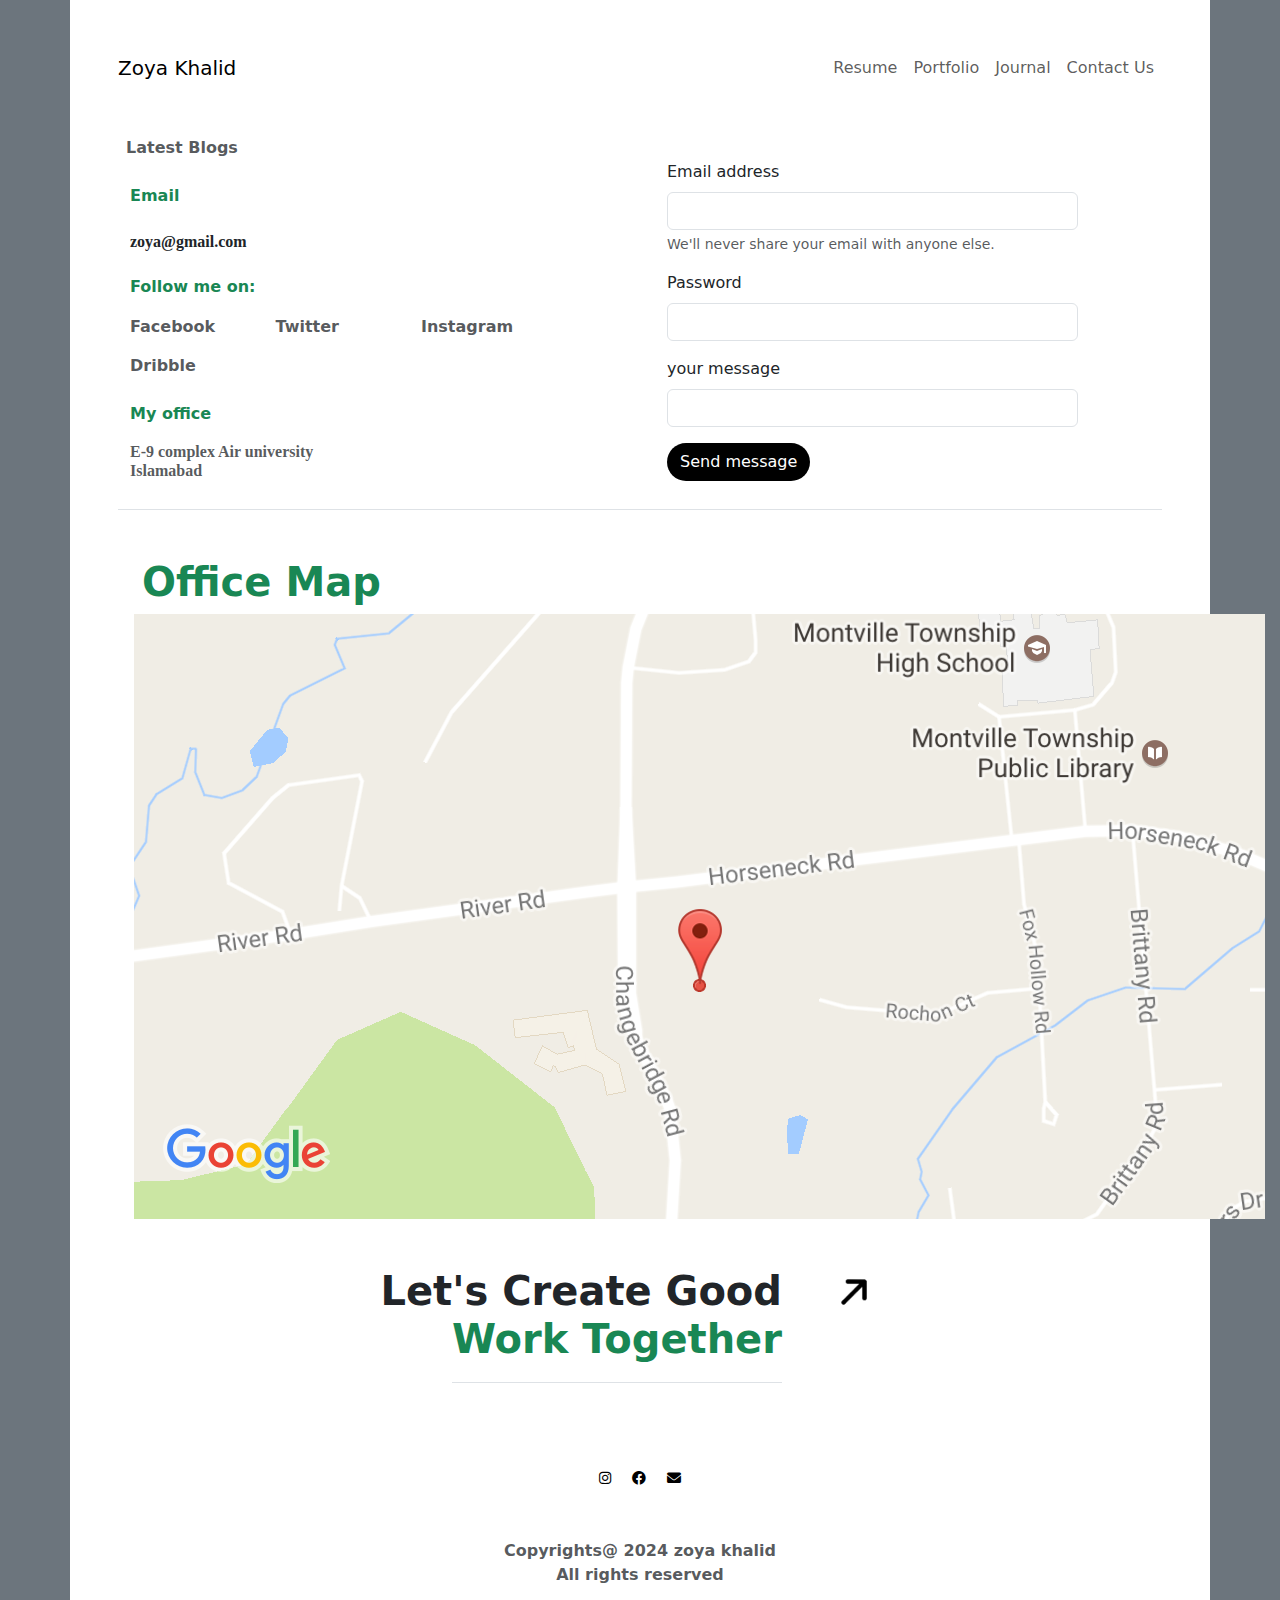
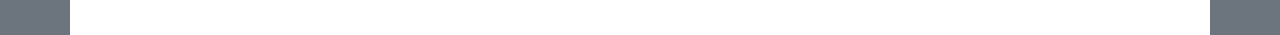
<file: contact.html>
<!DOCTYPE html>
<html lang="en">
<head>
    <meta charset="UTF-8">
    <meta name="viewport" content="width=device-width, initial-scale=1.0">
    <title>Document</title>
    <link rel="stylesheet" href=https://cdn.jsdelivr.net/npm/bootstrap@5.3.3/dist/css/bootstrap.min.css rel="stylesheet">
    <link rel="stylesheet" href="https://cdnjs.cloudflare.com/ajax/libs/font-awesome/6.0.0-beta3/css/all.min.css">
    <link rel="stylesheet" href="https://cdn.jsdelivr.net/npm/bootstrap-icons@1.8.1/font/bootstrap-icons.css"> 
    <link rel="stylesheet" href="style.css">


<style>
    .icon-black{
    color: black;
}
.border-bottom {
        border-bottom: 2px solid black; 
        padding-bottom: 20px; 
    }
</style>


</head>
<body>
    <body class="bg-secondary">
        <section class="container bg-white p-5 ">
            <nav class="navbar navbar-expand-lg navbar-light bg-white p-0 m-0">
                <a class="navbar-brand" href="index.html">Zoya Khalid</a>
                <div class="collapse navbar-collapse justify-content-end">
                    <ul class="navbar-nav">
                        <li class="nav-item">
                            <a class="nav-link" href="resume.html">Resume</a>
                        </li>
                        <li class="nav-item">
                            <a class="nav-link" href="portfolio.html">Portfolio</a>
                        </li>
                        <li class="nav-item">
                            <a class="nav-link" href="journal.html">Journal</a>
                        </li>
                        <li class="nav-item">
                            <a class="nav-link" href="contact.html">Contact Us</a>
                        </li>
                    </ul>
                </div>
            </nav>
            <div class="pt-5">
                <b class="text-muted ms-2 mb-3">Latest Blogs</b>
                <!-- <h1 class="ms-4"><b>REAL STORIES</b></h1> -->
            </div>
            <div class="container">
                <div class="row border-bottom">
                    <div class="col-6">
                        <div class="mt-4">
                        <b class="text-success">Email</b>
                        </div>
                        <br>
                        <h6 class=" mb-4"><b>zoya@gmail.com</b></h6>
                        <b class="text-success mt-4">Follow me on:</b>
                        <div class="row mb-4 mt-3">
                            <div class="col-3">
                                <b class="text-muted">Facebook</b>
                            </div>
                            <div class="col-3">
                                <b class="text-muted">Twitter</b>
                            </div>
                            <div class="col-3">
                                <b class="text-muted">Instagram</b>
                            </div>
                            <div class="col-3">
                                <b class="text-muted">Dribble</b>
                            </div>
                        </div>
                        <b class="text-success mb-3">My office</b>
                        <div class="mt-3">
                        <h6 class="text-muted"><b>E-9 complex Air university<br>Islamabad</b></h6>
                        </div>

                    </div>

                    <div class="col-5">
                        <form>
                            <div class="mb-3">
                              <label for="exampleInputEmail1" class="form-label">Email address</label>
                              <input type="email" class="form-control" id="exampleInputEmail1" aria-describedby="emailHelp">
                              <div id="emailHelp" class="form-text">We'll never share your email with anyone else.</div>
                            </div>
                            <div class="mb-3">
                              <label for="exampleInputPassword1" class="form-label">Password</label>
                              <input type="password" class="form-control" id="exampleInputPassword1">
                            </div>
                            <div class="mb-3">
                                <label for="exampleInputPassword1" class="form-label">your message</label>
                                <input type="password" class="form-control" id="exampleInputPassword1">
                              </div>
                           
                            <button type="submit" class="btn btn-outline" style="border-radius: 50px; color: white; background-color: black;">Send message</button>
                            <!-- <a href="#" class="btn btn-outline" style="border-radius: 50px; border:solid slateblue 1px; color: black;background-color: whitesmoke;">zoya khalid</a> -->
                          </form>
                    </div>
                </div>


            </div>
            <h1 class="ms-4 text-success mt-5"><b>Office Map</b></h1> 
            <div class="ms-3">
                <img src="images/m2.png" alt="">
            </div>
            
            <div class="container">
                <div class="row align-item-center m-5">
                    <div class="col-8 ps-5 text-end">
                <h1><b>Let's Create Good</b><br><b class="text-success border-bottom">Work Together
                </b></h1>
                    </div>
                    <div class="col-3 text-start"style="margin: left 0; margin: right 50px;" >
                        <a href="webpage.html"><img src="images/arrow up.png" alt="" class=" ms-2" style="height: auto; width:50px;"></a>
                </div>
                </div>
                </div>
        
                    
                </div>
                <div class="text-center mt-3 text-success pt-5">
                    <a href="#" class="text-decoration-none">
                        <i class="fab fa-instagram fa-sm mx-2 icon-black"></i>
                    </a>
                    <a href="#" class="text-decoration-none">
                        <i class="fab fa-facebook fa-sm mx-2 icon-black"></i>
                    </a>
                    <a href="#" class="text-decoration-none">
                        <i class="fas fa-envelope fa-sm mx-2 icon-black"></i>
                    </a>
                    </div>
    <div class="text-center pt-5">
                        <b class="text-muted">Copyrights@ 2024 zoya khalid<br> All rights reserved</b>
    </div>
</body>
</html>
</file>
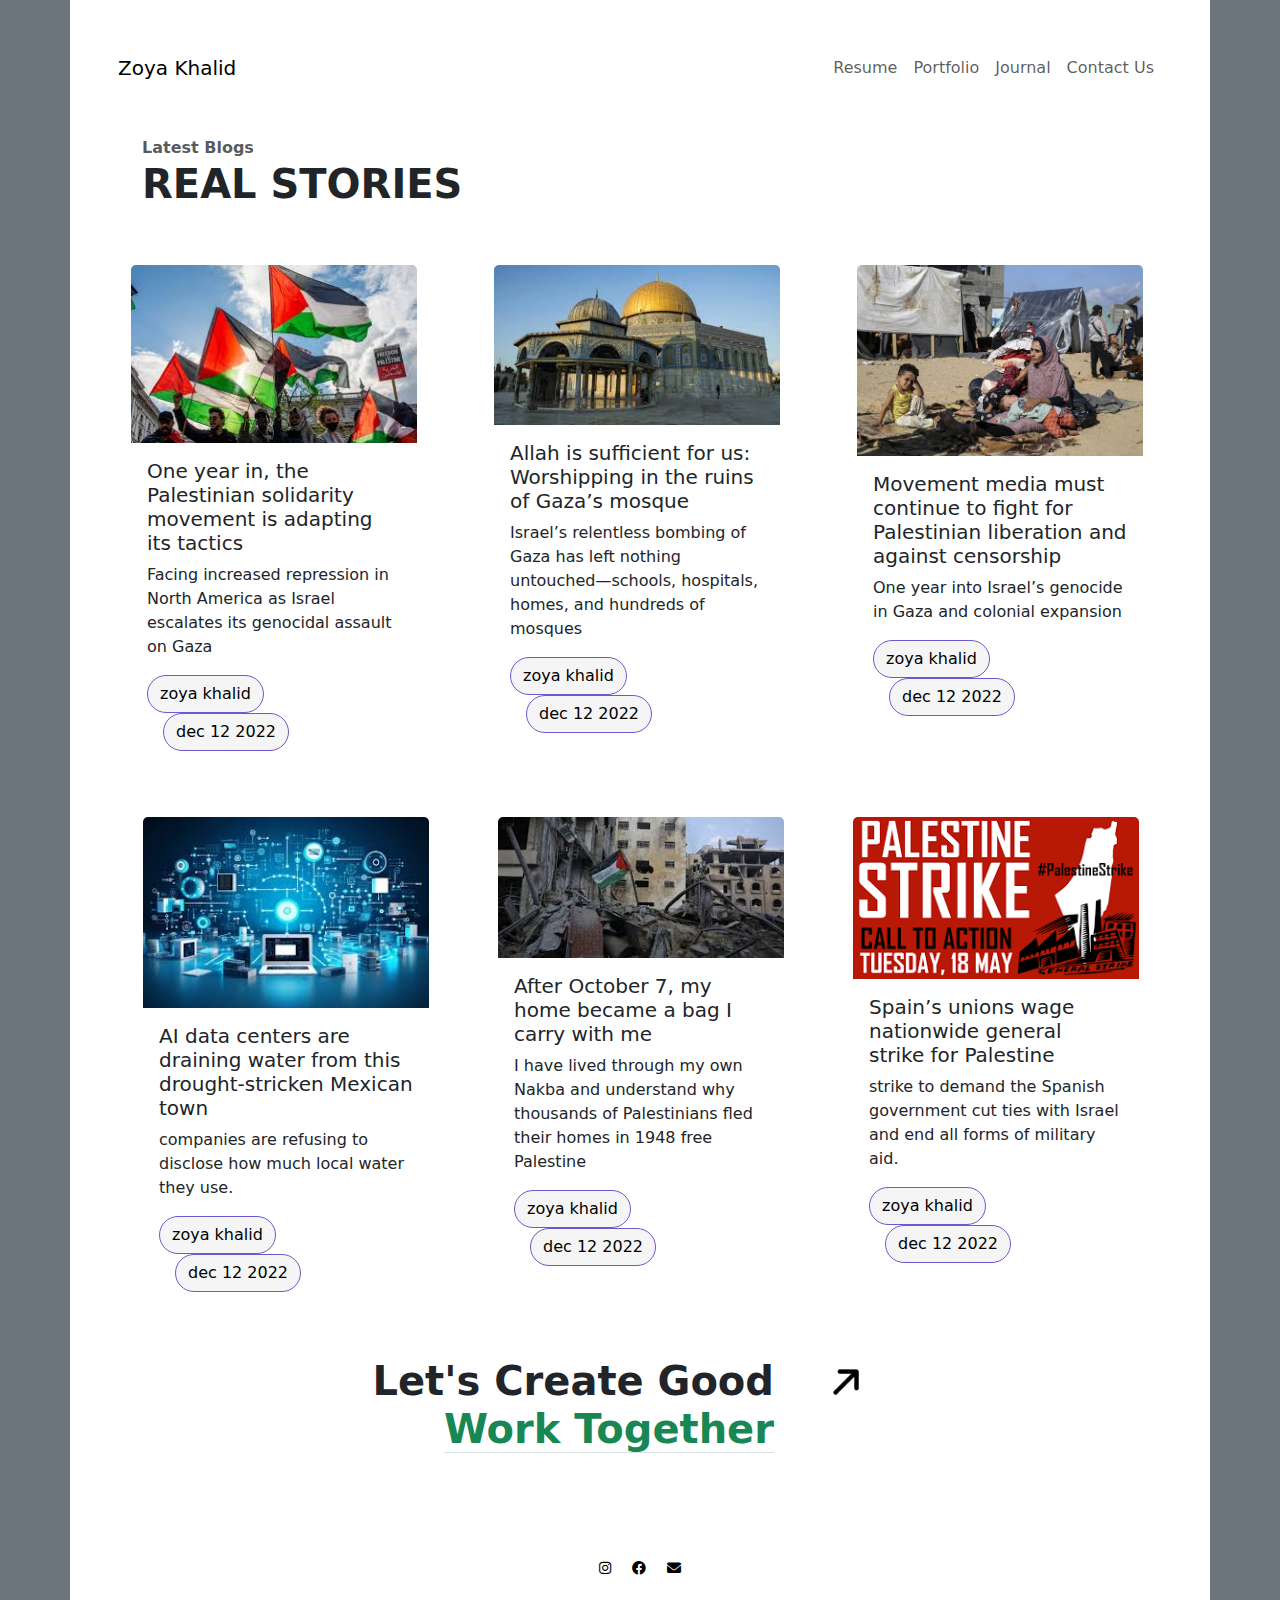
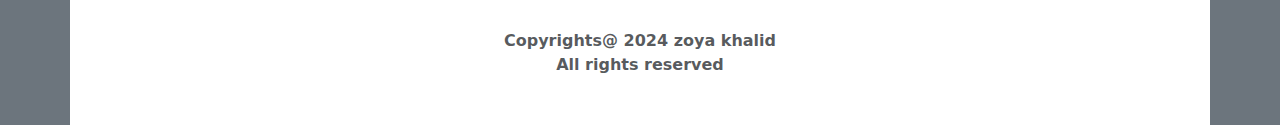
<file: journal.html>
<!DOCTYPE html>
<html lang="en">
<head>
    <meta charset="UTF-8">
    <meta name="viewport" content="width=device-width, initial-scale=1.0">
    <title>Document</title>
    <link rel="stylesheet" href=https://cdn.jsdelivr.net/npm/bootstrap@5.3.3/dist/css/bootstrap.min.css rel="stylesheet">
    <link rel="stylesheet" href="https://cdnjs.cloudflare.com/ajax/libs/font-awesome/6.0.0-beta3/css/all.min.css">
    <link rel="stylesheet" href="https://cdn.jsdelivr.net/npm/bootstrap-icons@1.8.1/font/bootstrap-icons.css"> 
    
    <link rel="stylesheet" href="style.css">
<style>
    .icon-black{
    color: black;
}
.custom-card {
        border: solid white 1px;
    }
</style>


</head>
<body>
    <body class="bg-secondary">
        <section class="container bg-white p-5 ">
            <nav class="navbar navbar-expand-lg navbar-light bg-white p-0 m-0">
                <a class="navbar-brand" href="index.html">Zoya Khalid</a>
                <div class="collapse navbar-collapse justify-content-end">
                    <ul class="navbar-nav">
                        <li class="nav-item">
                            <a class="nav-link" href="resume.html">Resume</a>
                        </li>
                        <li class="nav-item">
                            <a class="nav-link" href="portfolio.html">Portfolio</a>
                        </li>
                        <li class="nav-item">
                            <a class="nav-link" href="journal.html">Journal</a>
                        </li>
                        <li class="nav-item">
                            <a class="nav-link" href="contact.html">Contact Us</a>
                        </li>
                    </ul>
                </div>
            </nav>
            <div class="pt-5">
                <b class="text-muted ms-4">Latest Blogs</b>
                <h1 class="ms-4"><b>REAL STORIES</b></h1>
            </div>
            <div class="container pt-5">
                <div class="row">
                    <div class="col-4">
                        <div class="card custom-card" style="width: 18rem;">
                            <img src="images/card 1.jpg" class="card-img-top" alt="...">
                            <div class="card-body">
                              <h5 class="card-title">One year in, the Palestinian solidarity movement is adapting its tactics</h5>
                              <p class="card-text">Facing increased repression in North America as Israel escalates its genocidal assault on Gaza</p>
                              <a href="#" class="btn btn-outline" style="border-radius: 50px; border:solid slateblue 1px; color: black;background-color: whitesmoke;">zoya khalid</a>
                              <a href="#" class="btn btn-outline ms-3" style="border-radius: 50px; border:solid slateblue 1px; color: black;background-color: whitesmoke;">dec 12 2022</a>
                            </div>
                          </div>
                    </div>
                    <div class="col-4">
                    <div class="card custom-card" style="width: 18rem;">
                        <img src="images/card 2.jpg" class="card-img-top" alt="...">
                        <div class="card-body">
                          <h5 class="card-title">Allah is sufficient for us: Worshipping in the ruins of Gaza’s mosque</h5>
                          <p class="card-text">Israel’s relentless bombing of Gaza has left nothing untouched—schools, hospitals, homes, and hundreds of mosques</p>
                          <a href="#" class="btn btn-outline" style="border-radius: 50px; border:solid slateblue 1px; color: black;background-color: whitesmoke;">zoya khalid</a>
                          <a href="#" class="btn btn-outline ms-3" style="border-radius: 50px; border:solid slateblue 1px; color: black;background-color: whitesmoke;">dec 12 2022</a>
                        </div>
                      </div>
                    </div>
                    <div class="col-3">
                    <div class="card custom-card" style="width: 18rem;">
                        <img src="images/card 3.jpg" class="card-img-top" alt="...">
                        <div class="card-body">
                          <h5 class="card-title">Movement media must continue to fight for Palestinian liberation and against censorship</h5>
                          <p class="card-text">One year into Israel’s genocide in Gaza and colonial expansion</p>
                          <a href="#" class="btn btn-outline" style="border-radius: 50px; border:solid slateblue 1px; color: black;background-color: whitesmoke;">zoya khalid</a>
                          <a href="#" class="btn btn-outline ms-3" style="border-radius: 50px; border:solid slateblue 1px; color: black;background-color: whitesmoke;">dec 12 2022</a>
                          
                        </div>
                      </div>
                    </div>
                </div>
            <div class="container pt-5">
                <div class="row">
                    <div class="col-4">
                        <div class="card custom-card" style="width: 18rem;">
                            <img src="images/card 4.jpg" class="card-img-top" alt="...">
                            <div class="card-body">
                              <h5 class="card-title">AI data centers are draining water from this drought-stricken Mexican town</h5>
                              <p class="card-text"> companies are refusing to disclose how much local water they use.</p>
                              <a href="#" class="btn btn-outline" style="border-radius: 50px; border:solid slateblue 1px; color: black;background-color: whitesmoke;">zoya khalid</a>
                              <a href="#" class="btn btn-outline ms-3" style="border-radius: 50px; border:solid slateblue 1px; color: black;background-color: whitesmoke;">dec 12 2022</a>
                            </div>
                          </div>
                </div>
                <div class="col-4">
                    <div class="card custom-card" style="width: 18rem;">
                        <img src="images/card 5.jpg" class="card-img-top" alt="...">
                        <div class="card-body">
                          <h5 class="card-title">After October 7, my home became a bag I carry with me</h5>
                          <p class="card-text">I have lived through my own Nakba and understand why thousands of Palestinians fled their homes in 1948 free Palestine</p>
                          <a href="#" class="btn btn-outline" style="border-radius: 50px; border:solid slateblue 1px; color: black;background-color: whitesmoke;">zoya khalid</a>
                          <a href="#" class="btn btn-outline ms-3" style="border-radius: 50px; border:solid slateblue 1px; color: black;background-color: whitesmoke;">dec 12 2022</a>
                        </div>
                      </div>
                </div>
                <div class="col-3">
                    <div class="card custom-card" style="width: 18rem;">
                        <img src="images/card 6.png" class="card-img-top" alt="...">
                        <div class="card-body">
                          <h5 class="card-title">Spain’s unions wage nationwide general strike for Palestine</h5>
                          <p class="card-text">strike to demand the Spanish government cut ties with Israel and end all forms of military aid.
                        </p>
                        <a href="#" class="btn btn-outline" style="border-radius: 50px; border:solid slateblue 1px; color: black;background-color: whitesmoke;">zoya khalid</a>
                        <a href="#" class="btn btn-outline ms-3" style="border-radius: 50px; border:solid slateblue 1px; color: black;background-color: whitesmoke;">dec 12 2022</a>
                        </div>
                      </div>
                </div>
            </div>
            <div class="container">
                <div class="row align-item-center m-5">
                    <div class="col-8 ps-5 text-end">
                <h1><b>Let's Create Good</b><br><b class="text-success border-bottom">Work Together
                </b></h1>
                    </div>
                    <div class="col-3 text-start"style="margin: left 0; margin: right 50px;" >
                    <a href="webpage.html"><img src="images/arrow up.png" alt="" class=" ms-2" style="height: auto; width:50px;"></a>
                </div>
                </div>
                </div>
        
                    
                </div>
                <div class="text-center mt-3 text-success pt-5">
                    <a href="#" class="text-decoration-none">
                        <i class="fab fa-instagram fa-sm mx-2 icon-black"></i>
                    </a>
                    <a href="#" class="text-decoration-none">
                        <i class="fab fa-facebook fa-sm mx-2 icon-black"></i>
                    </a>
                    <a href="#" class="text-decoration-none">
                        <i class="fas fa-envelope fa-sm mx-2 icon-black"></i>
                    </a>
                    </div>
    <div class="text-center pt-5">
                        <b class="text-muted">Copyrights@ 2024 zoya khalid<br> All rights reserved</b>
    </div>
</body>
<script src="https://cdn.jsdelivr.net/npm/@popperjs/core@2.11.8/dist/umd/popper.min.js"></script>
<script src="https://cdn.jsdelivr.net/npm/bootstrap@5.3.3/dist/js/bootstrap.min.js"></script>
</html>
</file>
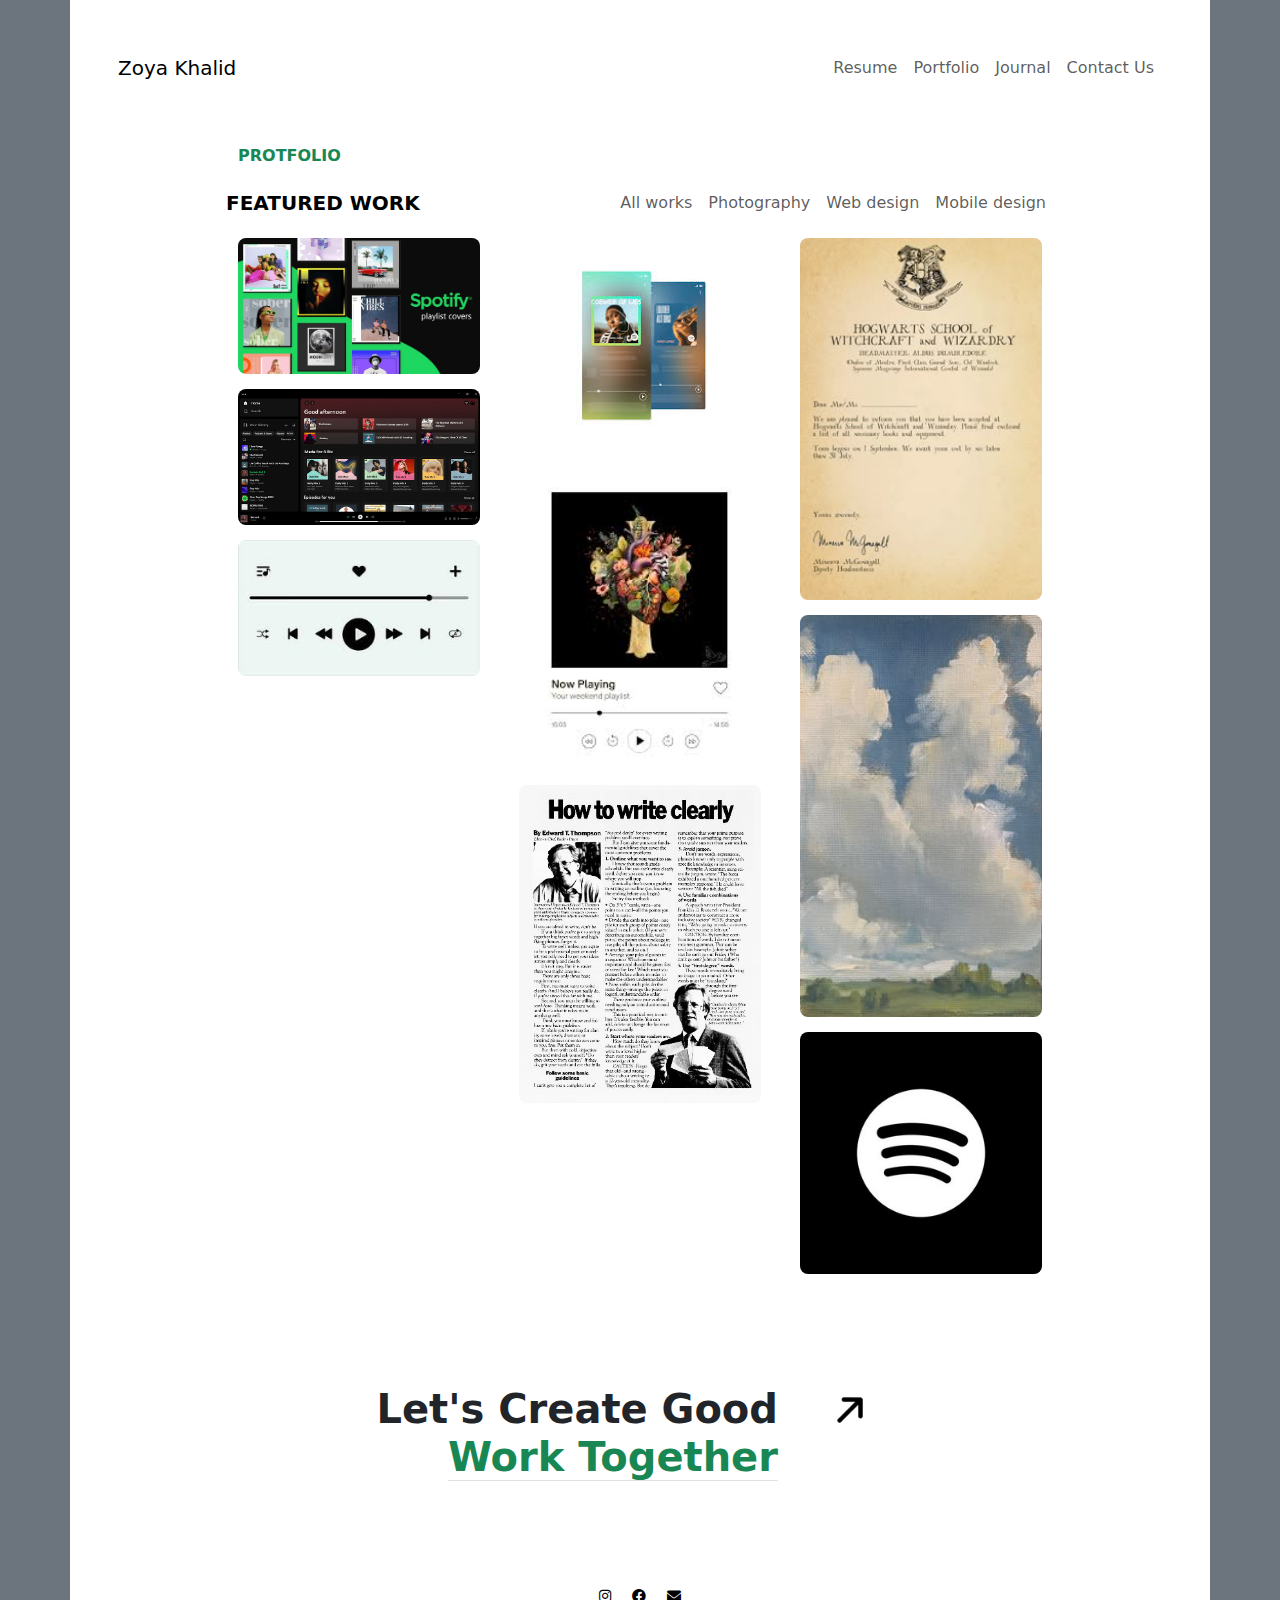
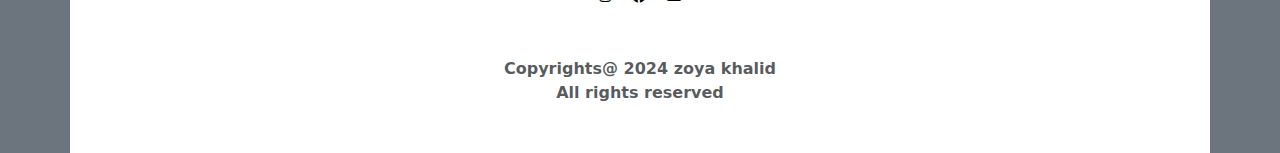
<file: portfolio.html>
<!DOCTYPE html>
<html lang="en">
<head>
    <meta charset="UTF-8">
    <meta name="viewport" content="width=device-width, initial-scale=1.0">
    <title>Document</title>
    <link rel="stylesheet" href=https://cdn.jsdelivr.net/npm/bootstrap@5.3.3/dist/css/bootstrap.min.css rel="stylesheet">
    <link rel="stylesheet" href="https://cdnjs.cloudflare.com/ajax/libs/font-awesome/6.0.0-beta3/css/all.min.css">
    <link rel="stylesheet" href="https://cdn.jsdelivr.net/npm/bootstrap-icons@1.8.1/font/bootstrap-icons.css">


    <link rel="stylesheet" href="style.css">
    <style>
        .icon-black{
            color: black;
        }
    </style>
</head>
<body class="bg-secondary">
    
   
    
    <section class="container bg-white p-5 ">
       
        <nav class="navbar navbar-expand-lg navbar-light bg-white p-0 m-0">
            <a class="navbar-brand" href="index.html">Zoya Khalid</a>
            <div class="collapse navbar-collapse justify-content-end">
                <ul class="navbar-nav">
                    <li class="nav-item">
                        <a class="nav-link" href="resume.html">Resume</a>
                    </li>
                    <li class="nav-item">
                        <a class="nav-link" href="portfolio.html">Portfolio</a>
                    </li>
                    <li class="nav-item">
                        <a class="nav-link" href="journal.html">Journal</a>
                    </li>
                    <li class="nav-item">
                        <a class="nav-link" href="contact.html">Contact Us</a>
                    </li>
                </ul>
            </div>
        </nav>
    
       
    <div class="container">


        <div class="row p-5 m-5 pt-2">
            <b class=" ms-0 text-success">PROTFOLIO</b>
            <nav class="navbar navbar-expand-lg navbar-light bg-white p-0 m-0">
                <a class="navbar-brand" href="#"><b>FEATURED WORK</b></a>
                <div class="collapse navbar-collapse justify-content-end">
                    <ul class="navbar-nav">
                        <li class="nav-item">
                            <a class="nav-link" href="#resume">All works</a>
                        </li>
                        <li class="nav-item">
                            <a class="nav-link" href="#portfolio">Photography</a>
                        </li>
                        <li class="nav-item">
                            <a class="nav-link" href="#contact">Web design</a>
                        </li>
                        <li class="nav-item">
                            <a class="nav-link" href="#contact">Mobile design</a>
                        </li>
                    </ul>
                </div>
            </nav>
            <div class="col">
                <div class="photo">
                    <img src="images/1.jpg" alt="">
                </div>
                <div class="photo">
                    <img src="images/2.jpg" alt="">
                </div>
                <div class="photo">
                    <img src="images/3.jpg" alt="">
                    
                </div>
                
            </div>

            <div class="col">
                <div class="photo">
                    <img src="images/4.jpg" alt="">
                </div>
                <div class="photo">
                    <img src="images/5.jpg" alt="">
                </div>
                <div class="photo">
                    <img src="images/6.jpg" alt="">
                </div>
            </div>

            <div class="col">
                <div class="photo">
                    <img src="images/9.jpg" alt="">
                </div>
                <div class="photo">
                    <img src="images/11.jpg" alt="">
                </div>
                <div class="photo">
                    <img src="images/10.jpg" alt="">
                </div>
            </div>

        </div>
        <div class="container">
            <div class="row align-item-center m-5">
                <div class="col-8 ps-5 text-end">
            <h1><b>Let's Create Good</b><br><b class="text-success border-bottom">Work Together
            </b></h1>
                </div>
                <div class="col-3 text-start"style="margin: left 0; margin: right 50px;" >
                    <a href="webpage.html"><img src="images/arrow up.png" alt="" class=" ms-2" style="height: auto; width:50px;"></a>
            </div>
            </div>
            </div>
    
                
            </div>
            <div class="text-center mt-3 text-success pt-5">
                <a href="#" class="text-decoration-none">
                    <i class="fab fa-instagram fa-sm mx-2 icon-black"></i>
                </a>
                <a href="#" class="text-decoration-none">
                    <i class="fab fa-facebook fa-sm mx-2 icon-black"></i>
                </a>
                <a href="#" class="text-decoration-none">
                    <i class="fas fa-envelope fa-sm mx-2 icon-black"></i>
                </a>
                </div>
<div class="text-center pt-5">
                    <b class="text-muted">Copyrights@ 2024 zoya khalid<br> All rights reserved</b>
</div>
    </section>
</body>
<script src="https://cdn.jsdelivr.net/npm/@popperjs/core@2.11.8/dist/umd/popper.min.js"></script>
<script src="https://cdn.jsdelivr.net/npm/bootstrap@5.3.3/dist/js/bootstrap.min.js"></script>
</html>
</file>
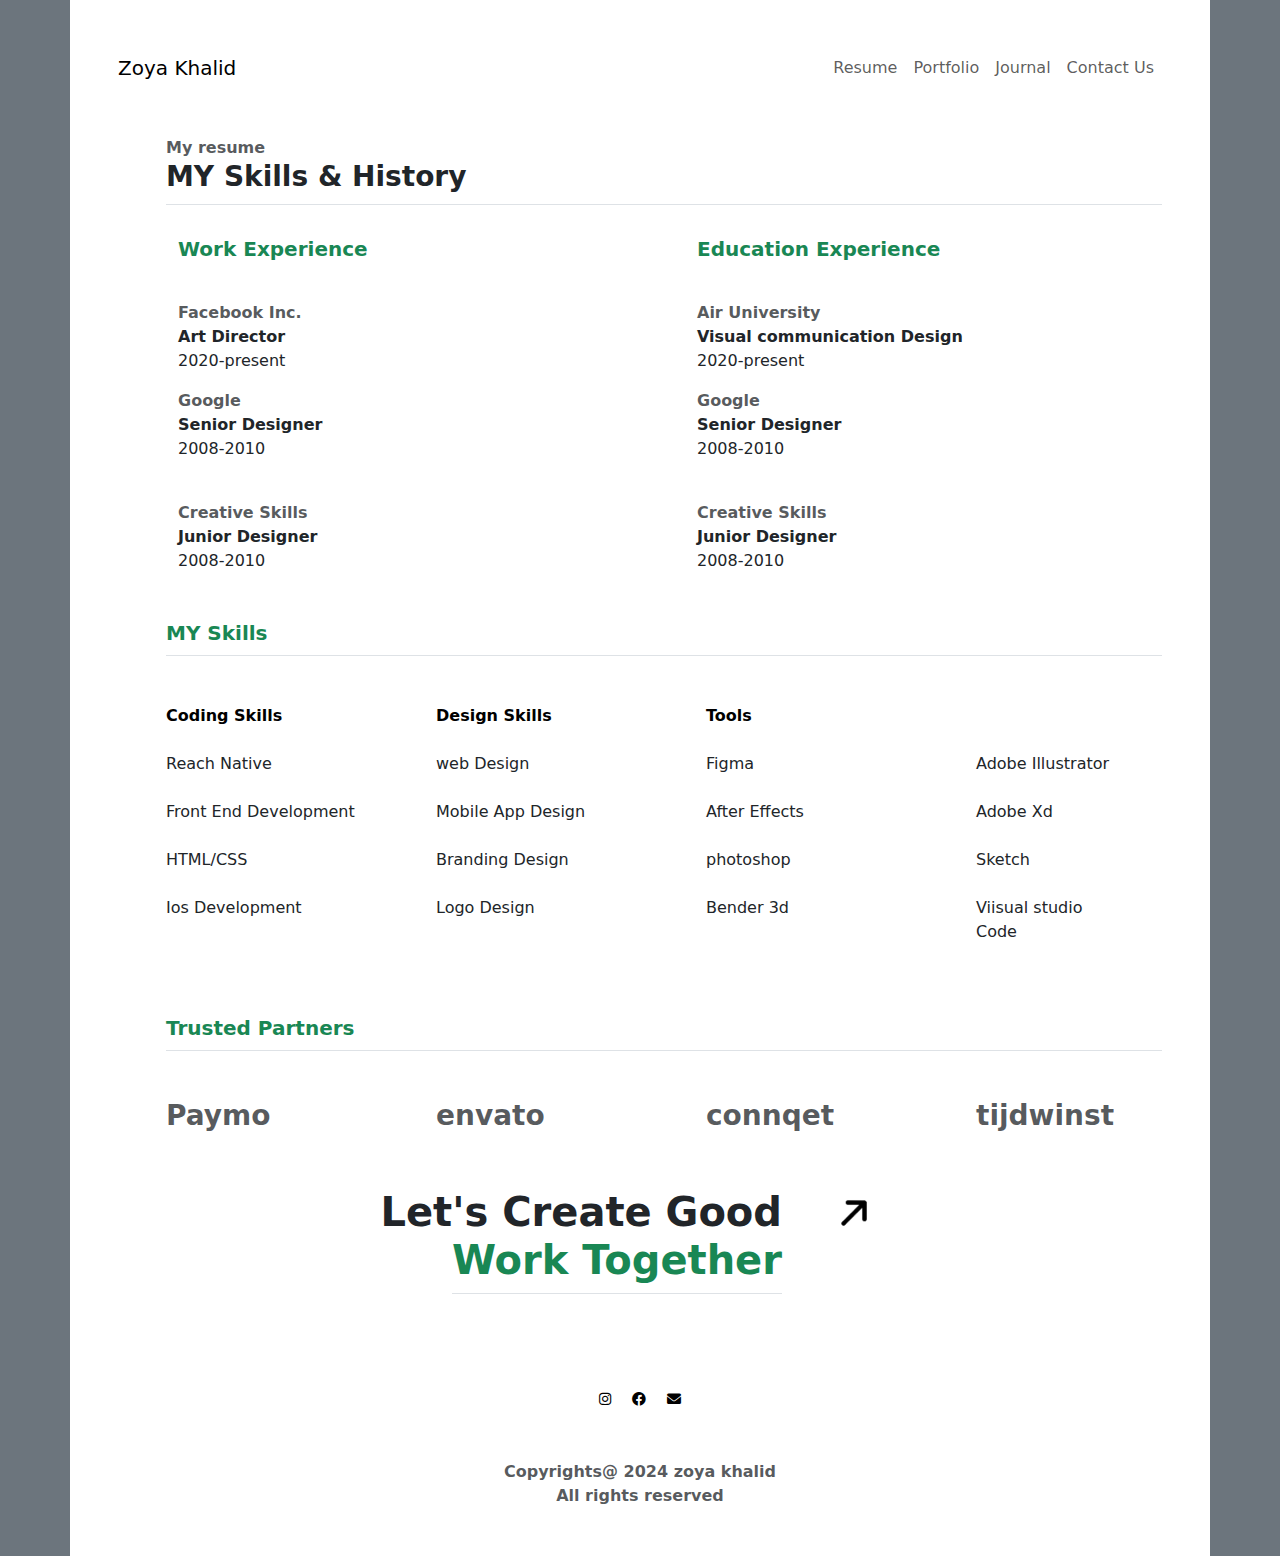
<file: resume.html>
<!DOCTYPE html>
<html lang="en">
<head>
    <meta charset="UTF-8">
    <meta name="viewport" content="width=device-width, initial-scale=1.0">
    <title>Document</title>

    <link rel="stylesheet" href=https://cdn.jsdelivr.net/npm/bootstrap@5.3.3/dist/css/bootstrap.min.css rel="stylesheet">
    <link rel="stylesheet" href="https://cdnjs.cloudflare.com/ajax/libs/font-awesome/6.0.0-beta3/css/all.min.css">
    <link rel="stylesheet" href="https://cdn.jsdelivr.net/npm/bootstrap-icons@1.8.1/font/bootstrap-icons.css"> 
    <link rel="stylesheet" href="style.css">


<style>
    .icon-black{
    color: black;
}
.border-bottom {
            border-bottom: 2px solid #000; /* Adjust color and thickness as needed */
            padding-bottom: 10px; /* Adds some space below the border */
            margin-bottom: 20px; /* Adds space below the heading */
        }

</style>


</head>
    <body class="bg-secondary">
        <section class="container bg-white p-5 ">
            <nav class="navbar navbar-expand-lg navbar-light bg-white p-0 m-0">
                <a class="navbar-brand" href="index.html">Zoya Khalid</a>
                <div class="collapse navbar-collapse justify-content-end">
                    <ul class="navbar-nav">
                        <li class="nav-item">
                            <a class="nav-link" href="resume.html">Resume</a>
                        </li>
                        <li class="nav-item">
                            <a class="nav-link" href="portfolio.html">Portfolio</a>
                        </li>
                        <li class="nav-item">
                            <a class="nav-link" href="journal.html">Journal</a>
                        </li>
                        <li class="nav-item">
                            <a class="nav-link" href="contact.html">Contact Us</a>
                        </li>
                    </ul>
                </div>
            </nav>
            <div class="pt-5">
                <b class="text-muted ms-5">My resume</b>
                <h3 class="mb-3 ms-5 border-bottom"><b>MY Skills & History</b></h3>
            </div>
            <div class="row ms-5">
                <div class="col-6">
                    <h5 class="mb-3 text-success mt-3"><b>Work Experience</b></h5>
                    <br>
                    <b class="text-muted">Facebook Inc.</b>
                    <br>
                   <b>Art Director</b> <br>
                    2020-present

                    <br>
                    <div class="mt-3">
                    <b class="text-muted">Google</b>
                    <br>
                    <b>Senior Designer</b><br>
                    2008-2010
                    </div>


                    <br>
                    <div class="mt-3">
                    <b class="text-muted pt-3">Creative Skills</b>
                    <br>
                    <b>Junior Designer</b><br>
                    2008-2010
                    </div>
                </div>


                <div class="col-5">
                    <h5 class="mb-3 text-success mt-3"><b>Education Experience</b></h5>
                    <br>
                    <b class="text-muted">Air University</b>
                    <br>
                   <b>Visual communication Design</b> <br>
                    2020-present

                    <br>
                    <div class="mt-3">
                    <b class="text-muted">Google</b>
                    <br>
                    <b>Senior Designer</b><br>
                    2008-2010
                    </div>


                    <br>
                    <div class="mt-3">
                    <b class="text-muted pt-3">Creative Skills</b>
                    <br>
                    <b>Junior Designer</b><br>
                    2008-2010
                    </div>
                </div>
            </div>


            <div class="ms-5">
           
            <h5 class="mb-3 mt-5 mb-5 text-success border-bottom"><b>MY Skills</b></h5>
            <div class="row">
                <div class="col-3">
                    <b class="text-black">Coding Skills</b><br><br>
                    Reach Native<br><br>
                    Front End Development<br><br>
                    HTML/CSS<br><br>
                    Ios Development<br><br>

                </div>

                <div class="col-3">
                    <b class="text-black">Design Skills</b><br><br>
                    web Design<br><br>
                    Mobile App Design<br><br>
                    Branding Design<br><br>
                    Logo Design<br> <br>
                </div>

                <div class="col-3">
                    <b class="text-black">Tools</b><br><br>
                    Figma<br><br>
                    After Effects<br><br>
                    photoshop<br><br>
                    Bender 3d<br><br>
                 
                </div>

                <div class="col-2 mt-5">
                    Adobe Illustrator<br><br>
                    Adobe Xd<br><br>
                    Sketch<br><br>
                    Viisual studio Code<br><br>
                    
                </div>
            </div>
            </div>


            <div class="ms-5">
             <h5 class="mb-3 mt-5 mb-5 text-success border-bottom"><b>Trusted Partners</b></h5>
             <div class="row">
                <div class="col-3">
                   <h3><b class="text-muted">Paymo</b></h3> 
                </div>


                <div class="col-3">
                    <h3><b class="text-muted">envato</b></h3> 
                 </div>



                 <div class="col-3">
                    <h3><b class="text-muted">connqet</b></h3> 
                 </div>



                 <div class="col-2">
                    <h3><b class="text-muted">tijdwinst</b></h3> 
                 </div>
             </div>

            </div>
        </div>
        

        
    <div class="container">
        <div class="row align-item-center m-5">
            <div class="col-8 ps-5 text-end">
        <h1><b>Let's Create Good</b><br><b class="text-success border-bottom">Work Together
        </b></h1>
            </div>
            <div class="col-3 text-start"style="margin: left 0; margin: right 50px;" >
                <a href="webpage.html"><img src="images/arrow up.png" alt="" class=" ms-2" style="height: auto; width:50px;"></a>
        </div>
        </div>
        </div>

            
        </div>
        <div class="text-center mt-3 text-success pt-5">
            <a href="#" class="text-decoration-none">
                <i class="fab fa-instagram fa-sm mx-2 icon-black"></i>
            </a>
            <a href="#" class="text-decoration-none">
                <i class="fab fa-facebook fa-sm mx-2 icon-black"></i>
            </a>
            <a href="#" class="text-decoration-none">
                <i class="fas fa-envelope fa-sm mx-2 icon-black"></i>
            </a>
            </div>
<div class="text-center pt-5">
                <b class="text-muted">Copyrights@ 2024 zoya khalid<br> All rights reserved</b>
</div>

</body>
</html>
</file>
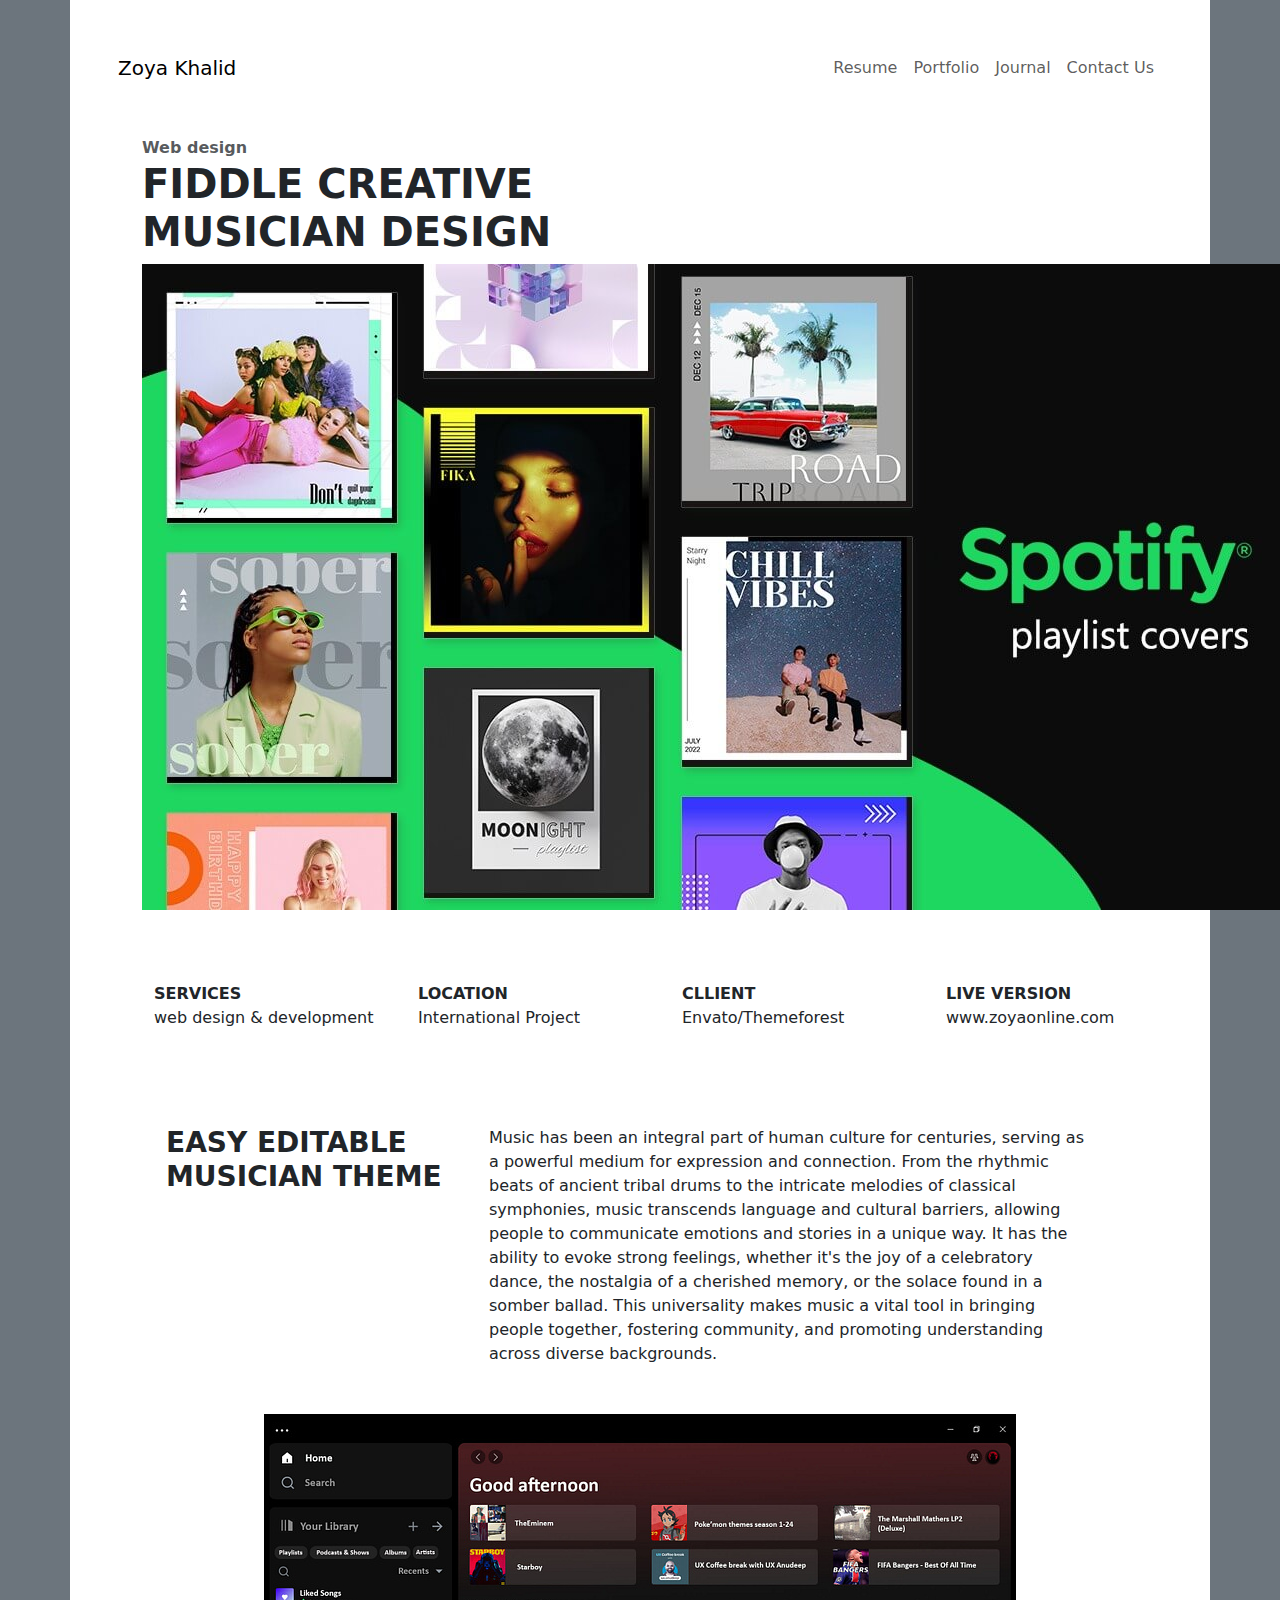
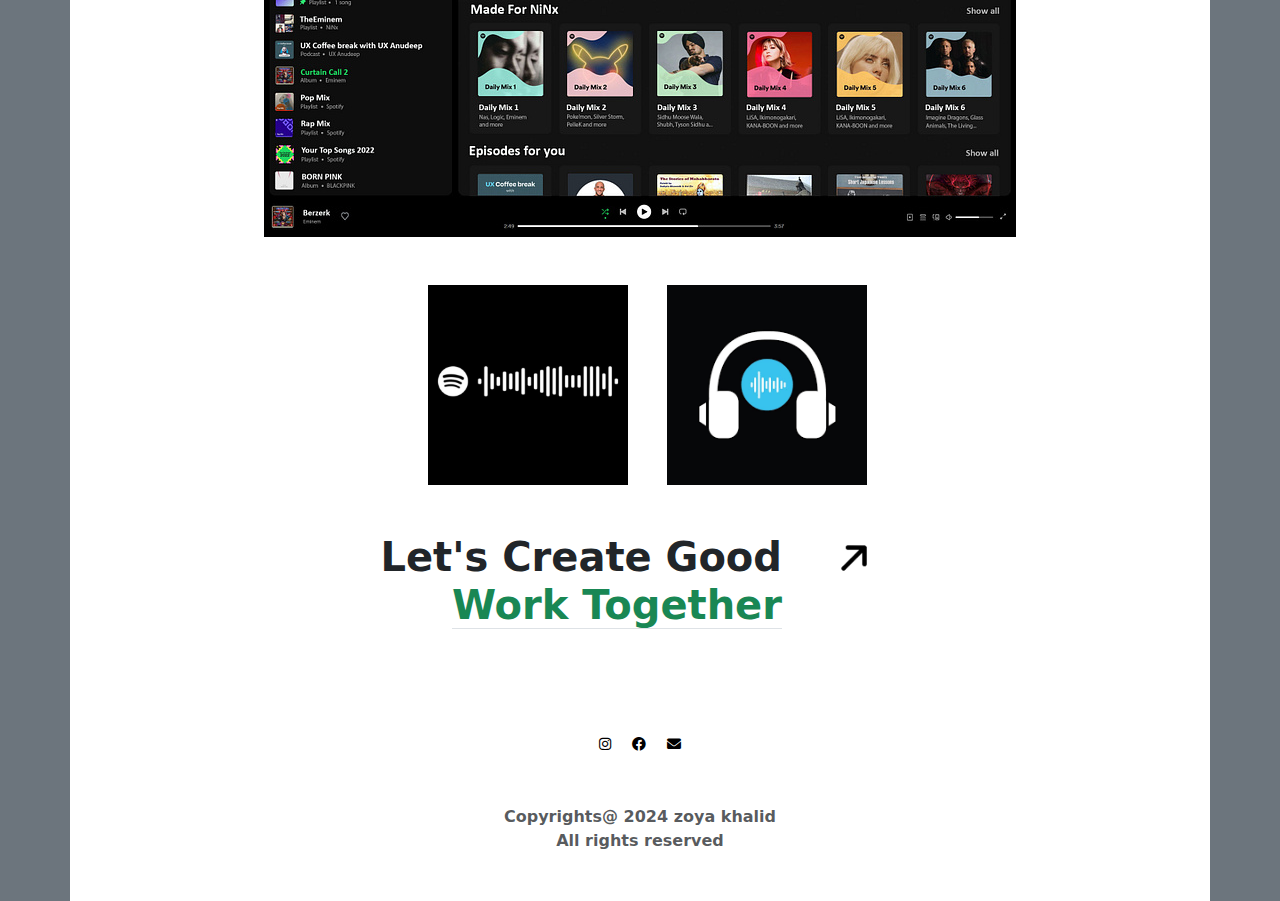
<file: webpage.html>
<!DOCTYPE html>
<html lang="en">
<head>
    <meta charset="UTF-8">
    <meta name="viewport" content="width=device-width, initial-scale=1.0">
    <title>Document</title>
    <link rel="stylesheet" href=https://cdn.jsdelivr.net/npm/bootstrap@5.3.3/dist/css/bootstrap.min.css rel="stylesheet">
    <link rel="stylesheet" href="https://cdnjs.cloudflare.com/ajax/libs/font-awesome/6.0.0-beta3/css/all.min.css">
    <link rel="stylesheet" href="https://cdn.jsdelivr.net/npm/bootstrap-icons@1.8.1/font/bootstrap-icons.css"> 
    <link rel="stylesheet" href="https://cdnjs.cloudflare.com/ajax/libs/font-awesome/6.0.0-beta3/css/all.min.css">

    


    <link rel="stylesheet" href="style.css">

    <style>
    .row img {
    width: 200px; 
    height: 200px;
    object-fit: cover;
}
.icon-black{
    color: black;
}
    </style>
</head>
<body>
    <body class="bg-secondary">
        <section class="container bg-white p-5 ">
            <nav class="navbar navbar-expand-lg navbar-light bg-white p-0 m-0">
                <a class="navbar-brand" href="index.html">Zoya Khalid</a>
                <div class="collapse navbar-collapse justify-content-end">
                    <ul class="navbar-nav">
                        <li class="nav-item">
                            <a class="nav-link" href="resume.html">Resume</a>
                        </li>
                        <li class="nav-item">
                            <a class="nav-link" href="portfolio.html">Portfolio</a>
                        </li>
                        <li class="nav-item">
                            <a class="nav-link" href="journal.html">Journal</a>
                        </li>
                        <li class="nav-item">
                            <a class="nav-link" href="contact.html">Contact Us</a>
                        </li>
                    </ul>
                </div>
            </nav>
            <div class="pt-5">
            <b class="text-muted ms-4">Web design</b>
            <h1 class="ms-4"><b>FIDDLE CREATIVE<br>MUSICIAN DESIGN</b></h1>
            <div class="ms-4">
                <img src="images/1.jpg" alt="">
            </div>
            <div class="row pt-5 m-4" style="border-bottom: 2px";>
                <div class="col-3">
                    <b>SERVICES</b>
                    <br>
                    web design & development
                </div>
                <div class="col-3">
                    <b>LOCATION</b>
                    <br>
                    International Project
                </div>
                <div class="col-3">
                    <b>CLLIENT</b>
                    <br>
                    Envato/Themeforest
                </div>
                <div class="col-2">
                    <b>LIVE VERSION</b>
                    <br>
                    www.zoyaonline.com
                </div>
            </div>
            </div>
            <div>
                <div class="row pt-5 mt-5 ">
                    <div class="col-4">
                        <h3 class="ms-5"><b>EASY EDITABLE<br>MUSICIAN THEME</b></h3>
                    </div>
                    <div class="col-7">
                        Music has been an integral part of human culture for centuries, serving as a powerful medium for expression and connection. From the rhythmic beats of ancient tribal drums to the intricate melodies of classical symphonies, music transcends language and cultural barriers, allowing people to communicate emotions and stories in a unique way. It has the ability to evoke strong feelings, whether it's the joy of a celebratory dance, the nostalgia of a cherished memory, or the solace found in a somber ballad. This universality makes music a vital tool in bringing people together, fostering community, and promoting understanding across diverse backgrounds.

                    </div>
                </div>
                <div class="text-center mt-5">
                    <img src="images/2.jpg" alt="">
                </div>
                <div>
                    <div class="row mt-5">
                        <div class="col-6 text-end">
                            <img src="images/7.jpeg" alt="">
                        </div>
                        <div class="col-5 text-start">
                            <img src="images/8.png" alt="">
                        </div>
                    </div>
                </div>
            </div>
            <div class="container">
                <div class="row align-item-center m-5">
                    <div class="col-8 ps-5 text-end">
                        <h1><b>Let's Create Good</b><br><b class="text-success border-bottom">Work Together</b></h1>
                    </div>
                    <div class="col-3 text-start"style="margin: left 0; margin: right 50px;" >
                        <img src="images/arrow up.png" alt="" class=" ms-2" style="height: auto; width:50px;">
                    </div>
                </div>
            </div>
    
                
            </div>
            <div class="text-center mt-3 text-success pt-5">
                <a href="#" class="text-decoration-none">
                    <i class="fab fa-instagram fa-sm mx-2 icon-black"></i>
                </a>
                <a href="#" class="text-decoration-none">
                    <i class="fab fa-facebook fa-sm mx-2 icon-black"></i>
                </a>
                <a href="#" class="text-decoration-none">
                    <i class="fas fa-envelope fa-sm mx-2 icon-black"></i>
                </a>
                </div>
<div class="text-center pt-5">
                    <b class="text-muted">Copyrights@ 2024 zoya khalid<br> All rights reserved</b>
</div>


</body>
<script src="https://cdn.jsdelivr.net/npm/@popperjs/core@2.11.8/dist/umd/popper.min.js"></script>
<script src="https://cdn.jsdelivr.net/npm/bootstrap@5.3.3/dist/js/bootstrap.min.js"></script>
</html>
</file>
<file: style.css>
*{
    padding: 0;
    margin: 0;
}

/* .container{
    max-width: 1224px;
    width: 90%;
    margin: auto;
    padding: 40px 0;
}

.title{
    margin-bottom: 2rem;

}

.photo-gallery{
    display: flex;
    gap: 20px;
} */
.bg-secondary {
    background-color: #805328; /* Light grey background */
}

.bg-white {
    background-color: #ffffff;
    justify-content: center; /* White background */
}


.row {
    display: flex;
    grid-template-columns: repeat(auto-fill, minmax(200px, 1fr));
    gap: 15px; /* Space between columns */
    justify-items: center;
}

.photo {
    margin-bottom: 15px; /* Space between images in a single column */
    background-color: #f0f0f0; /* Optional: background color for images */
    border-radius: 8px; /* Optional: for rounded corners */
    overflow: hidden; /* Prevents overflow if images are larger */
}

.photo img {
    width: 100%;
    height: auto;
    display: block;
}
h6{
    font-family:cursive;
}
</file>
